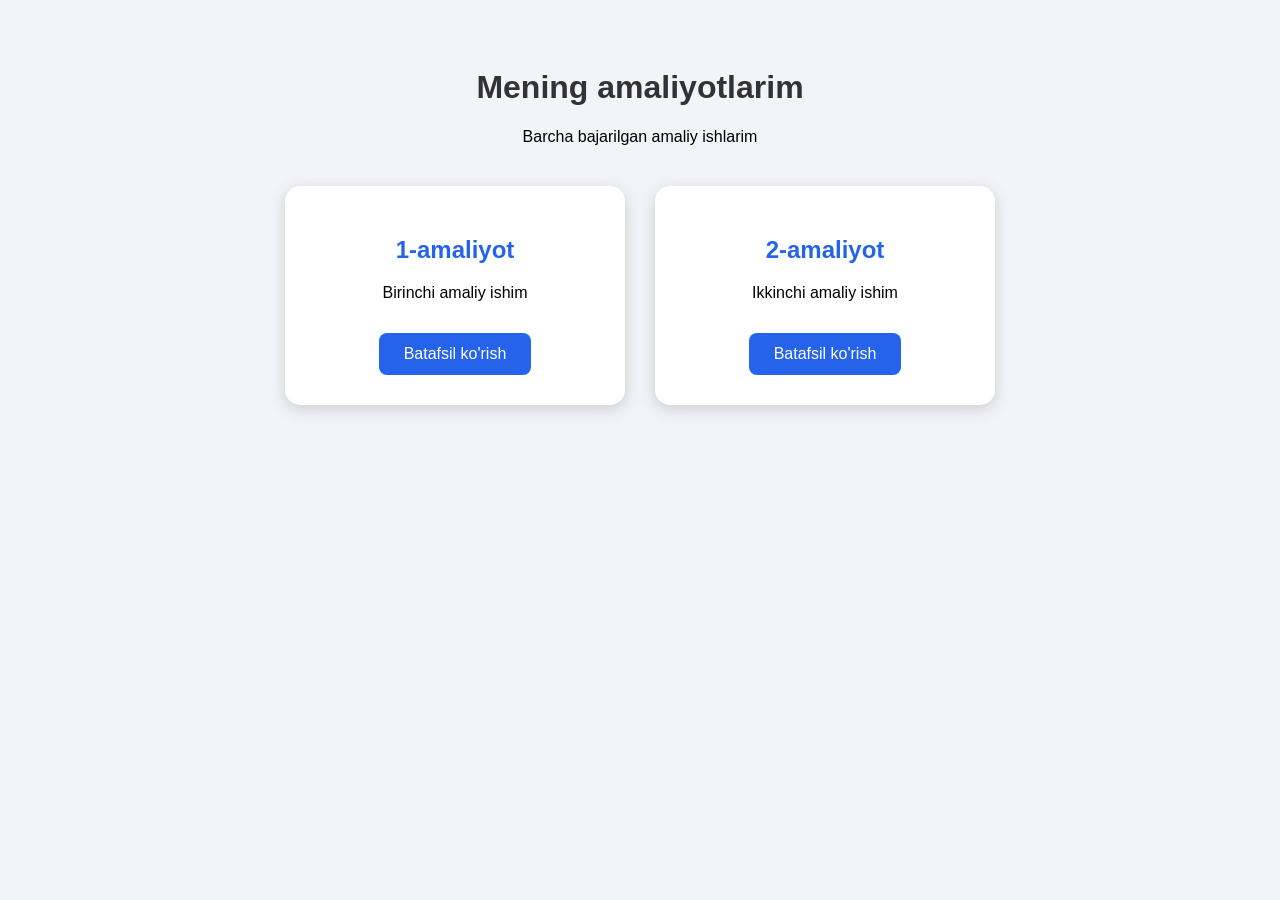
<file: index.html>
<!DOCTYPE html>
<html lang="uz">
<head>
    <meta charset="UTF-8">
    <meta name="viewport" content="width=device-width, initial-scale=1.0">
    <title>Mening amaliyotlarim</title>

    <style>
        body {
            font-family: Arial, sans-serif;
            background: #f2f4f8;
            text-align: center;
            padding: 40px;
        }

        h1 {
            color: #333;
        }

        .container {
            display: flex;
            justify-content: center;
            gap: 30px;
            flex-wrap: wrap;
            margin-top: 40px;
        }

        .card {
            background: white;
            width: 280px;
            padding: 30px;
            border-radius: 15px;
            box-shadow: 0 4px 15px #ccc;
        }

        .card h2 {
            color: #2563eb;
        }

        .card a {
            display: inline-block;
            background: #2563eb;
            color: white;
            padding: 12px 25px;
            text-decoration: none;
            border-radius: 8px;
            margin-top: 15px;
        }

        .card a:hover {
            background: #1745a0;
        }
    </style>
</head>

<body>

    <h1>Mening amaliyotlarim</h1>
    <p>Barcha bajarilgan amaliy ishlarim</p>

    <div class="container">

        <div class="card">
            <h2>1-amaliyot</h2>
            <p>Birinchi amaliy ishim</p>
            <a href="shaxsiy_blok/1_amaliyot/html/index.html">
                Batafsil ko'rish
            </a>
        </div>

        <div class="card">
            <h2>2-amaliyot</h2>
            <p>Ikkinchi amaliy ishim</p>
            <a href="shaxsiy_blok/2_amaliyot/html/index.html">
                Batafsil ko'rish
            </a>
        </div>

    </div>

</body>
</html>
</file>
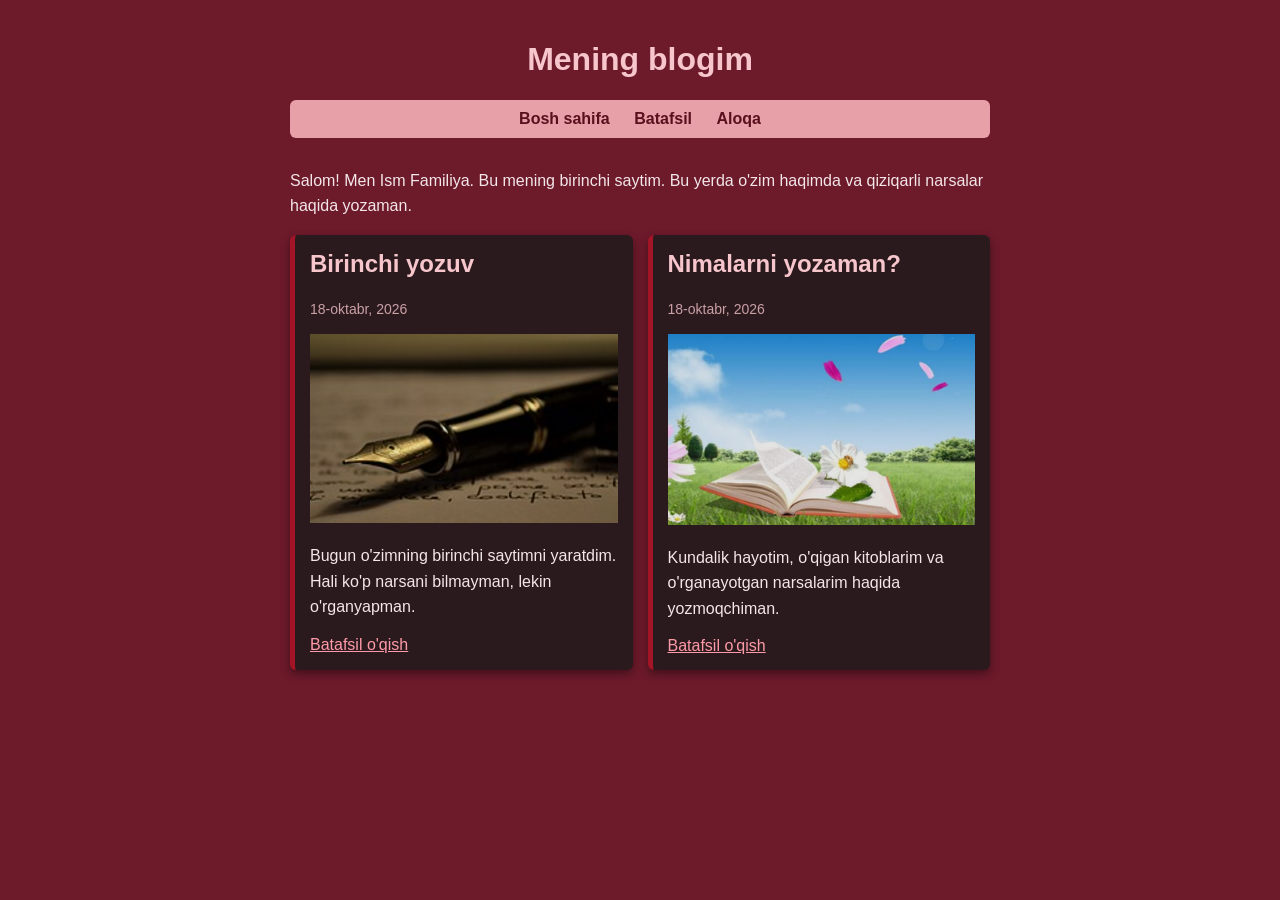
<file: shaxsiy_blok/2_amaliyot/html/index.html>
<!DOCTYPE html>
<html lang="uz">
<head>
  <head>
  <meta charset="UTF-8">
  <meta name="viewport" content="width=device-width, initial-scale=1.0">
  <title>Mening blogim</title>
  <link rel="stylesheet" href="../css/style.css">
</head>
<body>

  <h1>Mening blogim</h1>

  <nav>
    <a href="index.html">Bosh sahifa</a>
    <a href="batafsil.html">Batafsil</a>
    <a href="aloqa.html">Aloqa</a>
  </nav>

  <p>Salom! Men Ism Familiya. Bu mening birinchi saytim. Bu yerda o'zim haqimda va qiziqarli narsalar haqida yozaman.</p>

  <div class="postlar">

<div class="post">
    <h2>Birinchi yozuv</h2>
    <p class="sana">18-oktabr, 2026</p>

    <img src="../rasmlar/rasm1.png.png" alt="Rasm" width="100%">

    <p>Bugun o'zimning birinchi saytimni yaratdim. Hali ko'p narsani bilmayman, lekin o'rganyapman.</p>
    <a href="batafsil.html">Batafsil o'qish</a>
</div>

    <div class="post">
      <h2>Nimalarni yozaman?</h2>
      <p class="sana">18-oktabr, 2026</p>
      <img src="../rasmlar/rasm2.png" alt="Ikkinchi rasm" width="100%">
      <p>Kundalik hayotim, o'qigan kitoblarim va o'rganayotgan narsalarim haqida yozmoqchiman.</p>
      <a href="batafsil.html">Batafsil o'qish</a>
    </div>

  </div>

</body>
</html>
</file>
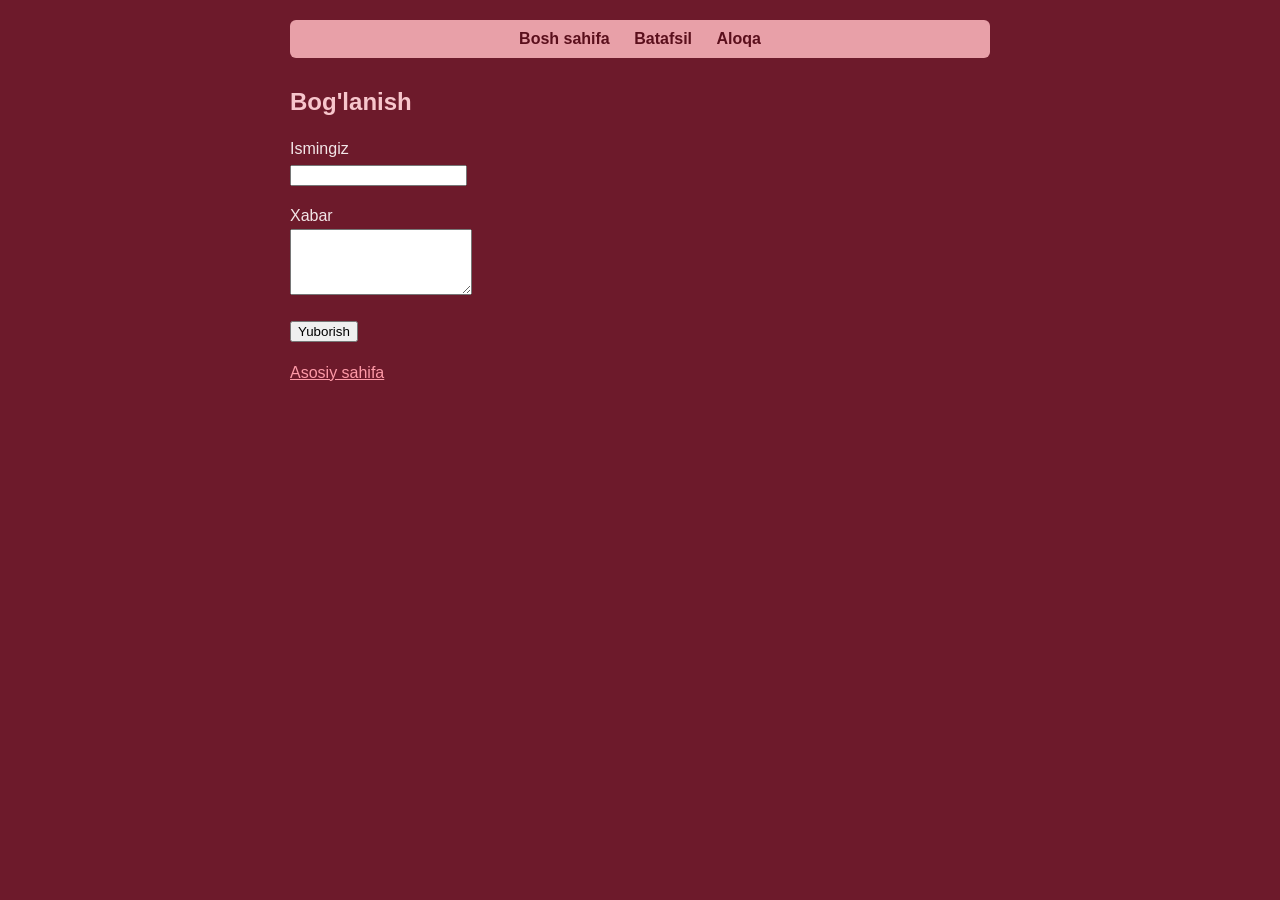
<file: shaxsiy_blok/2_amaliyot/html/aloqa.html>
<!DOCTYPE html>
<html lang="uz">
<head>
    <meta charset="UTF-8">
    <title>Aloqa</title>
    <link rel="stylesheet" href="../css/style.css">
</head>
<body>
    <nav>
        <a href="../html/index.html">Bosh sahifa</a>
        <a href="batafsil.html">Batafsil</a>
        <a href="aloqa.html">Aloqa</a>
    </nav>

    <h2>Bog'lanish</h2>
    
    <form>
        <p>
            <label>Ismingiz</label><br>
            <input type="text">
        </p>
        <p>
            <label>Xabar</label><br>
            <textarea rows="4"></textarea>
        </p>
        <p>
            <button type="submit">Yuborish</button>
        </p>
    </form>

    <p>
        <a href="index.html">Asosiy sahifa</a>
    </p>

</body>
</html>
</file>
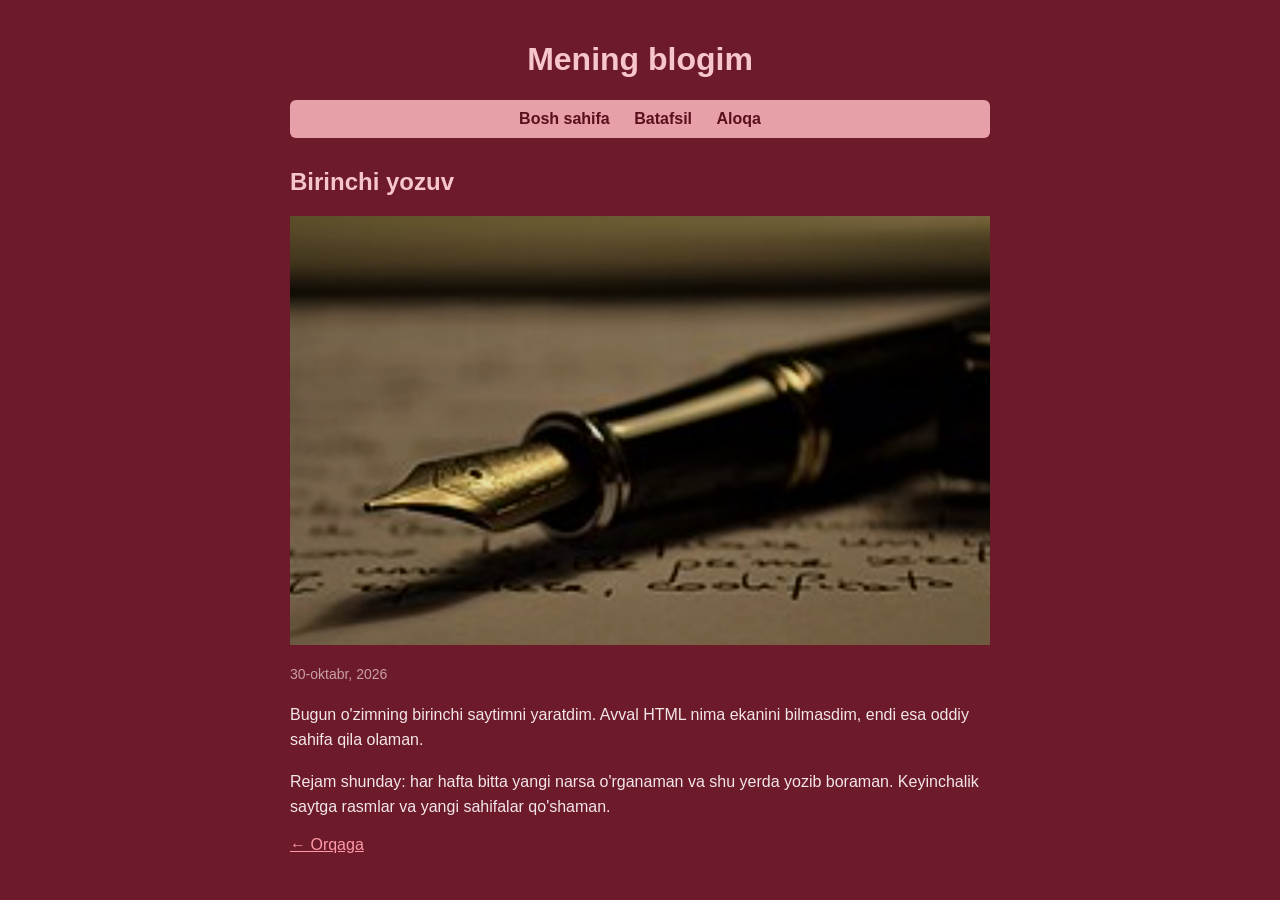
<file: shaxsiy_blok/2_amaliyot/html/batafsil.html>
<!DOCTYPE html>
<html lang="uz">
<head>
  <meta charset="UTF-8">
  <meta name="viewport" content="width=device-width, initial-scale=1.0">
  <title>Mening blogim</title>
  <link rel="stylesheet" href="../css/style.css">
</head>
<body>

  <h1>Mening blogim</h1>

  <nav>
    <a href="index.html">Bosh sahifa</a>
    <a href="batafsil.html">Batafsil</a>
    <a href="aloqa.html">Aloqa</a>
  </nav>

  <h2>Birinchi yozuv</h2>
  <img src="../rasmlar/rasm1.png.png" alt="Rasm" width="100%">
  <p class="sana">30-oktabr, 2026</p>

  <p>Bugun o'zimning birinchi saytimni yaratdim. Avval HTML nima ekanini bilmasdim, endi esa oddiy sahifa qila olaman.</p>

  <p>Rejam shunday: har hafta bitta yangi narsa o'rganaman va shu yerda yozib boraman. Keyinchalik saytga rasmlar va yangi sahifalar qo'shaman.</p>

  <a href="index.html">&larr; Orqaga</a>

</body>
</html>
</file>
<file: shaxsiy_blok/2_amaliyot/css/style.css>
body {
  font-family: Arial, sans-serif;
  max-width: 700px;
  margin: 0 auto;
  padding: 20px;
  background-color: #6d1a2b;
  color: #f3e6e8;
}

h1 {
  text-align: center;
  color: #f7c6cc;
}

h2 {
  color: #f7c6cc;
}

nav {
  text-align: center;
  margin-bottom: 30px;
  background-color: #e8a0a8;
  padding: 10px;
  border-radius: 6px;
}

nav a {
  margin: 0 10px;
  color: #5a0f1c;
  font-weight: bold;
  text-decoration: none;
}

nav a:hover {
  text-decoration: underline;
}

.post {
  background-color: #2b1a1d;
  border-left: 5px solid #a31526;
  padding: 15px;
  margin-bottom: 15px;
  border-radius: 6px;
  box-shadow: 0 4px 10px rgba(0, 0, 0, 0.4);
  transition: transform 0.2s;
}

.post h2 {
  margin-top: 0;
}

.sana {
  font-size: 14px;
  color: #c9a0a6;
}

p {
  line-height: 1.6;
}
.post:hover {
  transform: translateY(-5px);
}

a {
  color: #ff9aa8;
}
.postlar {
  display: flex;
  gap: 15px;
}

.postlar .post {
  flex: 1;
}
.aloqa-formasi {
    margin-top: 20px;
}
.aloqa-formasi input, 
.aloqa-formasi textarea {
    width: 300px;
    display: block;
    margin-top: 5px;
    margin-bottom: 15px;
    padding: 5px;
}
.aloqa-formasi button {
    padding: 5px 15px;
}
</file>
